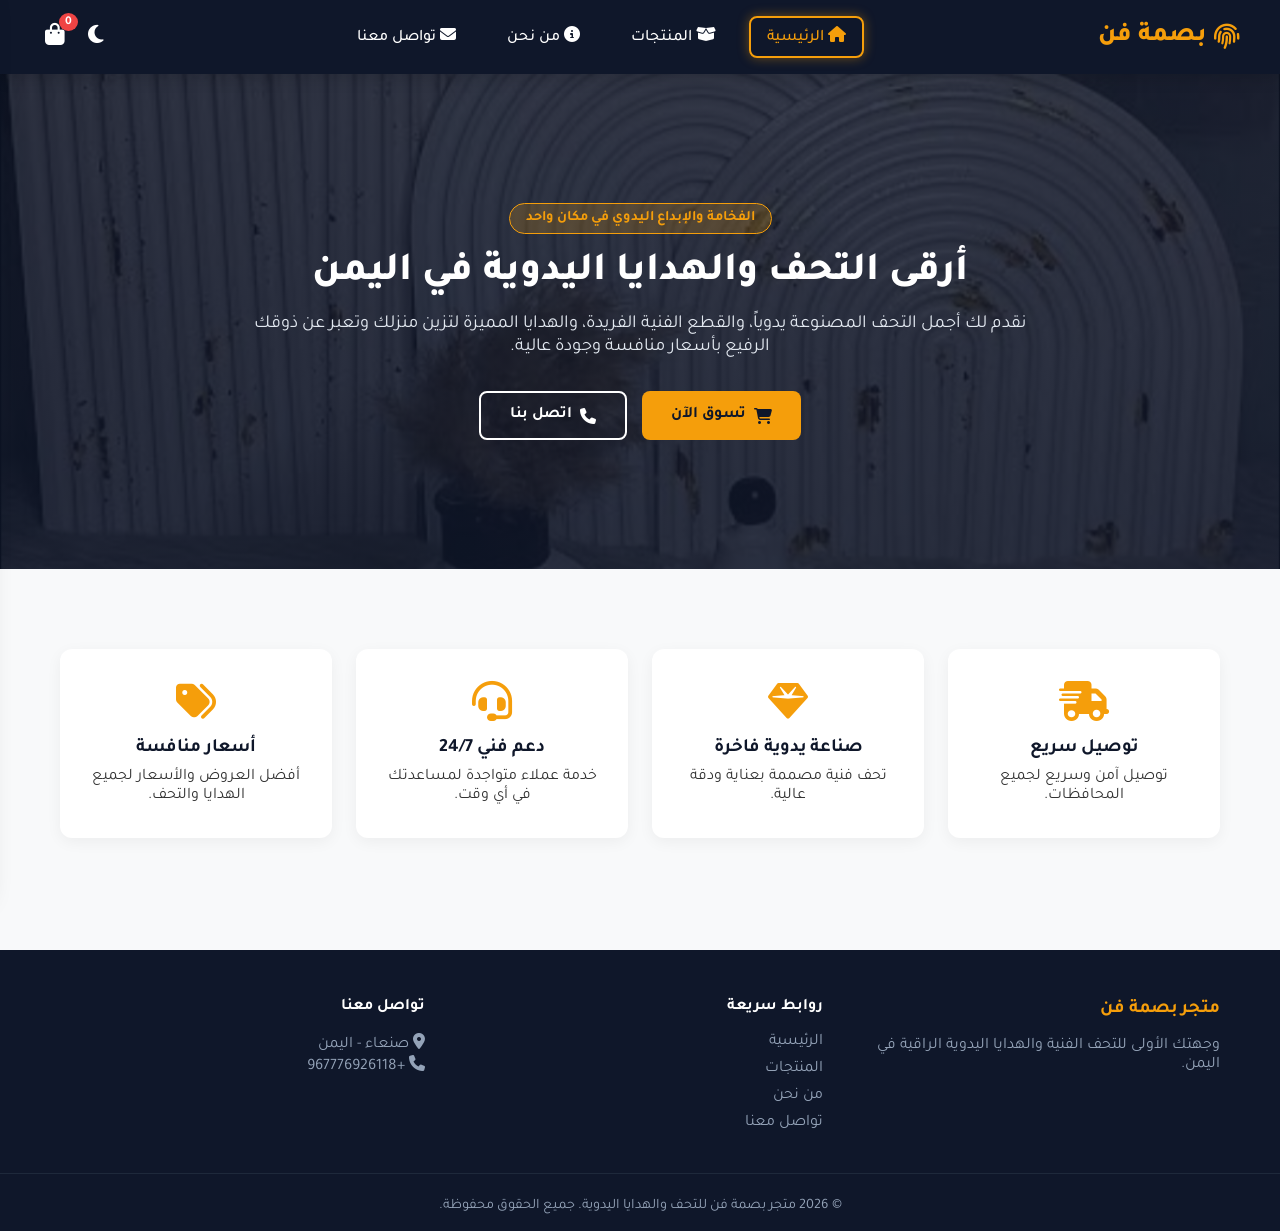
<file: index.html>
<!DOCTYPE html>
<html lang="ar" dir="rtl">

<head>
    <meta charset="UTF-8">
    <meta name="viewport" content="width=device-width, initial-scale=1.0">
    <title>متجر بصمة فن للتحف والهدايا اليدوية</title>
    <!-- FontAwesome Icons -->
    <link rel="stylesheet" href="https://cdnjs.cloudflare.com/ajax/libs/font-awesome/6.4.0/css/all.min.css">
    <!-- Google Fonts -->
    <link href="https://fonts.googleapis.com/css2?family=Tajawal:wght@400;500;700;800&display=swap" rel="stylesheet">
    <link rel="stylesheet" href="css/style.css">
    <style>
        /* تخصيص خلفية قسم الواجهة مع إمكانية وضع صورة */
        .hero-section {
            background: linear-gradient(rgba(15, 23, 42, 0.8), rgba(15, 23, 42, 0.85)), url('images/arch-decor.jpg');
            background-size: cover;
            background-position: center;
            position: relative;
            padding: 80px 20px;
            text-align: center;
            color: #fff;
        }
    </style>
</head>

<body>

    <!-- Header & Nav -->
    <header class="main-header">
        <div class="container header-container">
            <h1 class="logo">
                <a href="index.html"><i class="fa-solid fa-fingerprint"></i> بصمة فن</a>
            </h1>

            <nav class="nav-links" id="nav-menu">
                <a href="index.html" class="active"><i class="fa-solid fa-house"></i> الرئيسية</a>
                <a href="pages/products.html"><i class="fa-solid fa-box-open"></i> المنتجات</a>
                <a href="pages/about.html"><i class="fa-solid fa-circle-info"></i> من نحن</a>
                <a href="pages/contact.html"><i class="fa-solid fa-envelope"></i> تواصل معنا</a>
            </nav>

            <div class="header-actions">
                <button id="theme-toggle" class="btn-toggle" title="تغيير المظهر">
                    <i class="fa-solid fa-moon"></i>
                </button>
                <div class="cart-icon-wrapper" onclick="toggleCart()">
                    <i class="fa-solid fa-bag-shopping"></i>
                    <span id="cart-count">0</span>
                </div>
                <button class="mobile-menu-btn" onclick="toggleMenu()">
                    <i class="fa-solid fa-bars"></i>
                </button>
            </div>
        </div>
    </header>

    <!-- Hero Section -->
    <section class="hero-section">
        <div class="hero-content">
            <span class="badge">الفخامة والإبداع اليدوي في مكان واحد</span>
            <h2>أرقى التحف والهدايا اليدوية في اليمن</h2>
            <p>نقدم لك أجمل التحف المصنوعة يدوياً، والقطع الفنية الفريدة، والهدايا المميزة لتزين منزلك وتعبر عن ذوقك
                الرفيع بأسعار منافسة وجودة عالية.</p>
            <div class="hero-btns">
                <a href="pages/products.html" class="cta-btn primary"><i class="fa-solid fa-cart-shopping"></i> تسوق
                    الآن</a>
                <a href="pages/contact.html" class="cta-btn secondary"><i class="fa-solid fa-phone"></i> اتصل بنا</a>
            </div>
        </div>
    </section>

    <!-- Features Section -->
    <main class="container">
        <section class="features" style="margin-top: 4rem; margin-bottom: 4rem;">
            <article class="feature-card">
                <i class="fa-solid fa-truck-fast"></i>
                <h3>توصيل سريع</h3>
                <p>توصيل آمن وسريع لجميع المحافظات.</p>
            </article>
            <article class="feature-card">
                <i class="fa-solid fa-gem"></i>
                <h3>صناعة يدوية فاخرة</h3>
                <p>تحف فنية مصممة بعناية ودقة عالية.</p>
            </article>
            <article class="feature-card">
                <i class="fa-solid fa-headset"></i>
                <h3>دعم فني 24/7</h3>
                <p>خدمة عملاء متواجدة لمساعدتك في أي وقت.</p>
            </article>
            <article class="feature-card">
                <i class="fa-solid fa-tags"></i>
                <h3>أسعار منافسة</h3>
                <p>أفضل العروض والأسعار لجميع الهدايا والتحف.</p>
            </article>
        </section>
    </main>

    <!-- Cart Sidebar Overlay & Drawer -->
    <div class="cart-overlay" id="cart-overlay" onclick="toggleCart()"></div>
    <aside class="cart-drawer" id="cart-drawer">
        <div class="cart-header">
            <h3><i class="fa-solid fa-cart-shopping"></i> سلة التسوق</h3>
            <button class="close-cart" onclick="toggleCart()"><i class="fa-solid fa-xmark"></i></button>
        </div>
        <div class="cart-body" id="cart-items-container">
            <!-- عناصر السلة تُضاف ديناميكياً -->
        </div>
        <div class="cart-footer">
            <div class="cart-total-price">
                <span>الإجمالي:</span>
                <span id="cart-total-amount">0 ريال</span>
            </div>
            <button class="btn-whatsapp-checkout" onclick="sendOrderWhatsApp()">
                <i class="fa-brands fa-whatsapp"></i> إتمام الطلب عبر الواتساب
            </button>
        </div>
    </aside>

    <!-- Footer -->
    <footer class="main-footer">
        <div class="container footer-content">
            <div class="footer-info">
                <h3>متجر بصمة فن</h3>
                <p>وجهتك الأولى للتحف الفنية والهدايا اليدوية الراقية في اليمن.</p>
            </div>
            <div class="footer-links">
                <h4>روابط سريعة</h4>
                <a href="index.html">الرئيسية</a>
                <a href="pages/products.html">المنتجات</a>
                <a href="pages/about.html">من نحن</a>
                <a href="pages/contact.html">تواصل معنا</a>
            </div>
            <div class="footer-contact">
                <h4>تواصل معنا</h4>
                <p><i class="fa-solid fa-location-dot"></i> صنعاء - اليمن</p>
                <p><i class="fa-solid fa-phone"></i> +967776926118</p>
            </div>
        </div>
        <div class="footer-bottom">
            <p>&copy; 2026 متجر بصمة فن للتحف والهدايا اليدوية. جميع الحقوق محفوظة.</p>
        </div>
    </footer>

    <script src="js/main.js"></script>
</body>

</html>
</file>
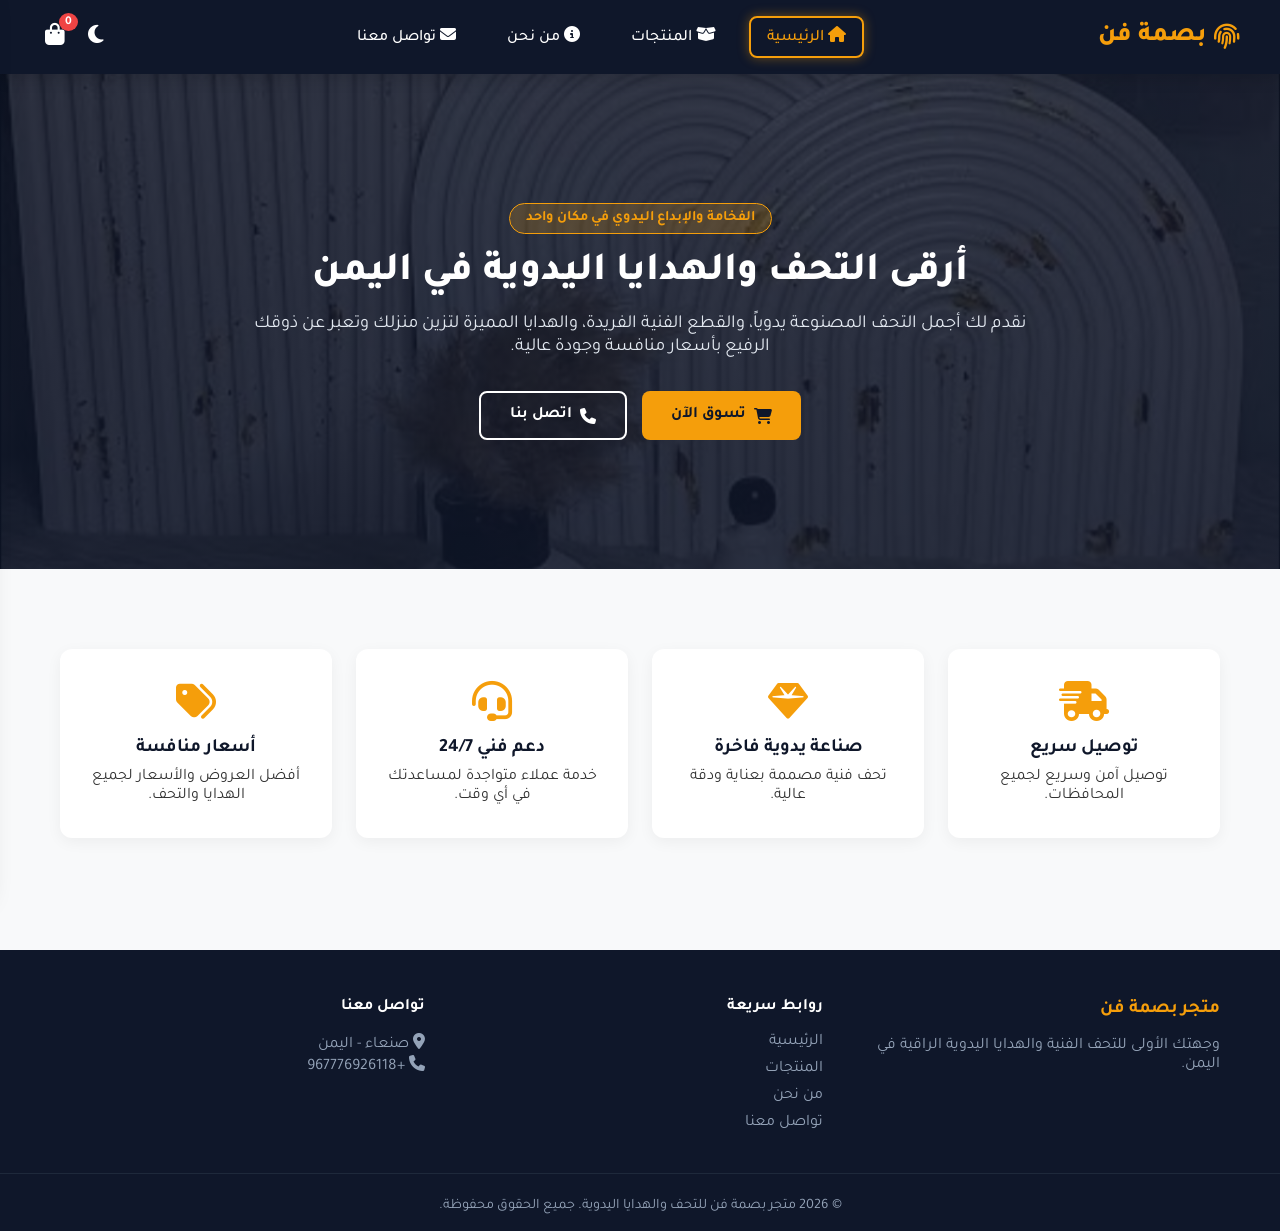
<file: admin.html>
<!DOCTYPE html>
<html lang="ar" dir="rtl">

<head>
    <script>
        // تحديد كلمة المرور الخاصة بالتاجر فقط
        const secretPassword = "123456"; // ضع كلمة المرور التي تريدها هنا

        const userInput = prompt("يرجى إدخال كلمة المرور للوصول إلى لوحة التحكم:");

        if (userInput !== secretPassword) {
            alert("كلمة المرور غير صحيحة! لا يمكنك الوصول للوحة التحكم.");
            window.location.href = "index.html"; // إعادة توجيهه للرئيسية
        }
    </script>
    <meta charset="UTF-8">
    <meta name="viewport" content="width=device-width, initial-scale=1.0">
    <title>لوحة التحكم - متجر أحمد الشوافي</title>
    <link rel="stylesheet" href="css/style.css"> <!-- اربطه بملف التصميم الخاص بك -->
    <link rel="stylesheet" href="https://cdnjs.cloudflare.com/ajax/libs/font-awesome/6.4.0/css/all.min.css">
    <style>
        body {
            background-color: #f4f6f8;
            font-family: Tahoma, sans-serif;
            padding: 20px;
        }

        .admin-container {
            max-width: 600px;
            margin: 40px auto;
            background: #fff;
            padding: 30px;
            border-radius: 12px;
            box-shadow: 0 4px 15px rgba(0, 0, 0, 0.05);
        }

        h2 {
            text-align: center;
            color: #333;
            margin-bottom: 25px;
        }

        .form-group {
            margin-bottom: 15px;
        }

        .form-group label {
            display: block;
            margin-bottom: 5px;
            font-weight: bold;
            color: #555;
        }

        .form-group input {
            width: 100%;
            padding: 10px;
            border: 1px solid #ddd;
            border-radius: 6px;
            box-sizing: border-box;
        }

        .btn-add {
            background: #25d366;
            color: white;
            border: none;
            padding: 12px;
            width: 100%;
            border-radius: 6px;
            font-size: 16px;
            cursor: pointer;
            font-weight: bold;
        }

        .btn-add:hover {
            background: #1ebe5d;
        }

        .back-link {
            display: block;
            text-align: center;
            margin-top: 20px;
            color: #007bff;
            text-decoration: none;
        }
    </style>
</head>

<body>

    <div class="admin-container">
        <h2><i class="fa-solid fa-gauge"></i> لوحة تحكم إضافة المنتجات</h2>

        <form id="addProductForm">
            <div class="form-group">
                <label>اسم المنتج:</label>
                <input type="text" id="prodName" required placeholder="مثال: نجف كريستال جديد">
            </div>

            <div class="form-group">
                <label>السعر (بالريال):</label>
                <input type="number" id="prodPrice" required placeholder="مثال: 15000">
            </div>

            <div class="form-group">
                <label>اسم أو مسار الصورة:</label>
                <input type="text" id="prodImage" required placeholder="images/chand1.jpg">
            </div>

            <button type="submit" class="btn-add"><i class="fa-solid fa-plus"></i> إضافة المنتج للمتجر</button>
        </form>

        <a href="index.html" class="back-link"><i class="fa-solid fa-arrow-right"></i> العودة إلى المتجر الرئيسي</a>

        <!-- مربع عرض المنتجات المضافة مع زر الحذف -->
        <div style="margin-top: 25px; padding: 15px; background: #f8f9fa; border-radius: 8px; border: 1px solid #ddd;">
            <h3 style="margin-bottom: 12px; color: #333;">المنتجات المضافة حالياً:</h3>
            <div id="admin-products-list"></div>
        </div>


    </div>

    <script>
        document.getElementById('addProductForm').addEventListener('submit', function (e) {
            e.preventDefault();

            const name = document.getElementById('prodName').value;
            const price = Number(document.getElementById('prodPrice').value);
            const image = document.getElementById('prodImage').value;

            // جلب المنتجات المخزنة مسبقاً أو البدء بمصفوفة فارغة
            let customProducts = JSON.parse(localStorage.getItem('custom_products')) || [];

            const newProduct = {
                id: Date.now(), // رقم فريد يعتمد على الوقت الحالي
                name: name,
                price: price,
                image: image
            };

            customProducts.push(newProduct);
            localStorage.setItem('custom_products', JSON.stringify(customProducts));

            alert('تمت إضافة المنتج بنجاح إلى المتجر!');
            document.getElementById('addProductForm').reset();
        });

        // كود إضافة المنتج إلى المتجر
        document.getElementById('addProductForm').addEventListener('submit', function (e) {
            e.preventDefault();

            const name = document.getElementById('productName').value;
            const price = document.getElementById('productPrice').value;
            const image = document.getElementById('productImage').value;

            const newProduct = {
                id: Date.now().toString(),
                name: name,
                price: Number(price),
                image: image
            };

            let customProducts = JSON.parse(localStorage.getItem('customProducts'))
                || JSON.parse(localStorage.getItem('custom_products'))
                || [];

            customProducts.push(newProduct);

            // حفظ المنتج بالاسمين لمنع أي تعارض
            localStorage.setItem('customProducts', JSON.stringify(customProducts));
            localStorage.setItem('custom_products', JSON.stringify(customProducts));

            alert('تمت إضافة المنتج بنجاح إلى المتجر!');
            this.reset();
            loadAdminProducts(); // تحديث القائمة فوراً
        });

        // دالة عرض المنتجات المضافة في لوحة التحكم مع زر الحذف

        function loadAdminProducts() {
            const adminContainer = document.getElementById('admin-products-list');
            if (!adminContainer) return;

            const customProducts = JSON.parse(localStorage.getItem('customProducts'))
                || JSON.parse(localStorage.getItem('custom_products'))
                || [];
            adminContainer.innerHTML = '';

            if (customProducts.length === 0) {
                adminContainer.innerHTML = '<p style="color:#666; text-align:center; padding:10px;">لا توجد منتجات مضافة حالياً.</p>';
                return;
            }

            customProducts.forEach((product, index) => {
                const item = document.createElement('div');
                item.style.cssText = 'display:flex; justify-content:space-between; align-items:center; padding:12px; border-bottom:1px solid #eee; margin-bottom:8px; background:#ffffff; border-radius:6px;';
                item.innerHTML = `
                <div>
                    <strong>${product.name}</strong> - <span style="color:#25d366; font-weight:bold;">${Number(product.price).toLocaleString()} ريال</span>
                </div>
                <button onclick="deleteProduct(${index})" style="background:#ef4444; color:white; border:none; padding:6px 14px; cursor:pointer; border-radius:4px; font-weight:bold;">
                    حذف المنتج
                </button>
            `;
                adminContainer.appendChild(item);
            });
        }
        // دالة حذف المنتج
        function deleteProduct(index) {
            if (confirm('هل أنت تأكد من حذف هذا المنتج من المتجر؟')) {
                let customProducts = JSON.parse(localStorage.getItem('customProducts'))
                    || JSON.parse(localStorage.getItem('custom_products'))
                    || [];

                customProducts.splice(index, 1);

                localStorage.setItem('customProducts', JSON.stringify(customProducts));
                localStorage.setItem('custom_products', JSON.stringify(customProducts));

                loadAdminProducts();
                alert('تم حذف المنتج بنجاح!');
            }
        }

        // تشغيل العرض عند التحميل
        document.addEventListener('DOMContentLoaded', loadAdminProducts);
        // دالة عرض المنتجات في لوحة التحكم مع زر الحذف
        function loadAdminProducts() {
            const adminContainer = document.getElementById('admin-products-list');
            if (!adminContainer) return;

            const customProducts = JSON.parse(localStorage.getItem('customProducts'))
                || JSON.parse(localStorage.getItem('custom_products'))
                || [];
            adminContainer.innerHTML = '';

            if (customProducts.length === 0) {
                adminContainer.innerHTML = '<p style="color:#666; text-align:center; padding:10px;">لا توجد منتجات مضافة حالياً.</p>';
                return;
            }

            customProducts.forEach((product, index) => {
                const item = document.createElement('div');
                item.style.cssText = 'display:flex; justify-content:space-between; align-items:center; padding:12px; border-bottom:1px solid #eee; margin-bottom:8px; background:#ffffff; border-radius:6px;';
                item.innerHTML = `
            <div>
                <strong>${product.name}</strong> - <span style="color:#25d366; font-weight:bold;">${Number(product.price).toLocaleString()} ريال</span>
            </div>
            <button onclick="deleteProduct(${index})" style="background:#ef4444; color:white; border:none; padding:6px 14px; cursor:pointer; border-radius:4px; font-weight:bold;">
                حذف المنتج
            </button>
        `;
                adminContainer.appendChild(item);
            });
        }

        // دالة حذف المنتج من المتجر
        function deleteProduct(index) {
            if (confirm('هل أنت تأكد من حذف هذا المنتج من المتجر؟')) {
                let customProducts = JSON.parse(localStorage.getItem('customProducts'))
                    || JSON.parse(localStorage.getItem('custom_products'))
                    || [];

                customProducts.splice(index, 1);

                localStorage.setItem('customProducts', JSON.stringify(customProducts));
                localStorage.setItem('custom_products', JSON.stringify(customProducts));

                loadAdminProducts();
                alert('تم حذف المنتج بنجاح!');
            }
        }

        // تشغيل العرض تلقائياً عند فتح الصفحة
        document.addEventListener('DOMContentLoaded', loadAdminProducts);
    </script>

</body>

</html>
</script>

</body>

</html>
</file>
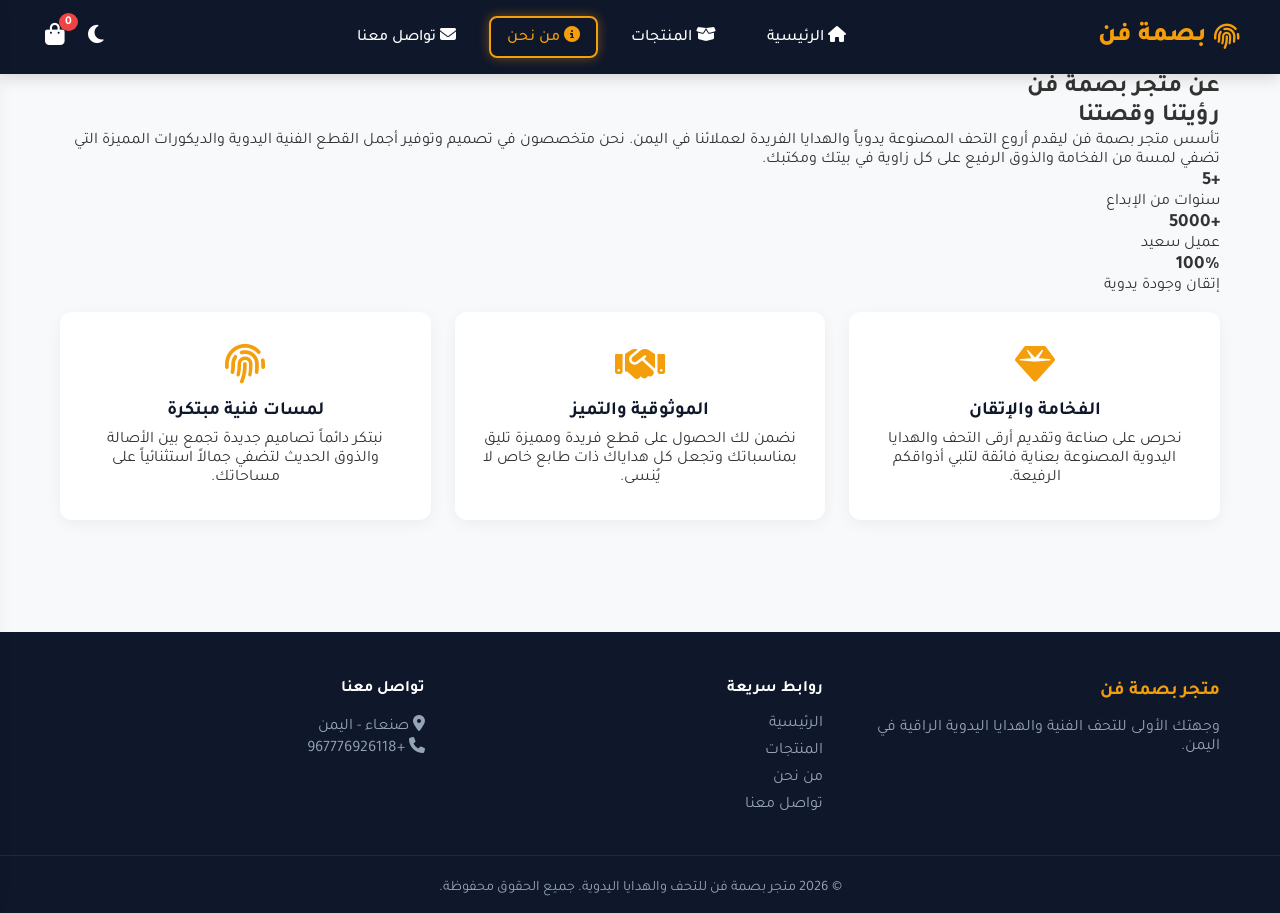
<file: pages/about.html>
<!DOCTYPE html>
<html lang="ar" dir="rtl">

<head>
    <meta charset="UTF-8">
    <meta name="viewport" content="width=device-width, initial-scale=1.0">
    <title>من نحن - متجر بصمة فن</title>
    <!-- FontAwesome Icons -->
    <link rel="stylesheet" href="https://cdnjs.cloudflare.com/ajax/libs/font-awesome/6.4.0/css/all.min.css">
    <!-- Google Fonts -->
    <link href="https://fonts.googleapis.com/css2?family=Tajawal:wght@400;500;700;800&display=swap" rel="stylesheet">
    <link rel="stylesheet" href="../css/style.css">
</head>

<body>

    <!-- Header & Nav -->
    <header class="main-header">
        <div class="container header-container">
            <h1 class="logo">
                <a href="../index.html"><i class="fa-solid fa-fingerprint"></i> بصمة فن</a>
            </h1>

            <nav class="nav-links" id="nav-menu">
                <a href="../index.html"><i class="fa-solid fa-house"></i> الرئيسية</a>
                <a href="products.html"><i class="fa-solid fa-box-open"></i> المنتجات</a>
                <a href="about.html" class="active"><i class="fa-solid fa-circle-info"></i> من نحن</a>
                <a href="contact.html"><i class="fa-solid fa-envelope"></i> تواصل معنا</a>
            </nav>

            <div class="header-actions">
                <button id="theme-toggle" class="btn-toggle" title="تغيير المظهر">
                    <i class="fa-solid fa-moon"></i>
                </button>
                <div class="cart-icon-wrapper" onclick="toggleCart()">
                    <i class="fa-solid fa-bag-shopping"></i>
                    <span id="cart-count">0</span>
                </div>
                <button class="mobile-menu-btn" onclick="toggleMenu()">
                    <i class="fa-solid fa-bars"></i>
                </button>
            </div>
        </div>
    </header>

    <main class="container">
        <h2 class="page-title">عن متجر بصمة فن</h2>

        <section class="about-section about-text-card">
            <h2>رؤيتنا وقصتنا</h2>
            <p>تأسس متجر بصمة فن ليقدم أروع التحف المصنوعة يدوياً والهدايا الفريدة لعملائنا في اليمن. نحن متخصصون في
                تصميم وتوفير أجمل القطع الفنية اليدوية والديكورات المميزة التي تضفي لمسة من الفخامة والذوق الرفيع على كل
                زاوية في بيتك ومكتبك.</p>

            <div class="stats-grid">
                <article class="stat-card">
                    <h3>+5</h3>
                    <p>سنوات من الإبداع</p>
                </article>
                <article class="stat-card">
                    <h3>+5000</h3>
                    <p>عميل سعيد</p>
                </article>
                <article class="stat-card">
                    <h3>100%</h3>
                    <p>إتقان وجودة يدوية</p>
                </article>
            </div>
        </section>

        <!-- Values Section -->
        <section class="features" style="margin-bottom: 3rem;">
            <article class="feature-card">
                <i class="fa-solid fa-gem"></i>
                <h3>الفخامة والإتقان</h3>
                <p>نحرص على صناعة وتقديم أرقى التحف والهدايا اليدوية المصنوعة بعناية فائقة لتلبي أذواقكم الرفيعة.</p>
            </article>
            <article class="feature-card">
                <i class="fa-solid fa-handshake"></i>
                <h3>الموثوقية والتميز</h3>
                <p>نضمن لك الحصول على قطع فريدة ومميزة تليق بمناسباتك وتجعل كل هداياك ذات طابع خاص لا يُنسى.</p>
            </article>
            <article class="feature-card">
                <i class="fa-solid fa-fingerprint"></i>
                <h3>لمسات فنية مبتكرة</h3>
                <p>نبتكر دائماً تصاميم جديدة تجمع بين الأصالة والذوق الحديث لتضفي جمالاً استثنائياً على مساحاتك.</p>
            </article>
        </section>
    </main>

    <!-- Cart Sidebar Overlay & Drawer -->
    <div class="cart-overlay" id="cart-overlay" onclick="toggleCart()"></div>
    <aside class="cart-drawer" id="cart-drawer">
        <div class="cart-header">
            <h3><i class="fa-solid fa-cart-shopping"></i> سلة التسوق</h3>
            <button class="close-cart" onclick="toggleCart()"><i class="fa-solid fa-xmark"></i></button>
        </div>
        <div class="cart-body" id="cart-items-container">
            <!-- عناصر السلة تُضاف ديناميكياً -->
        </div>
        <div class="cart-footer">
            <div class="cart-total-price">
                <span>الإجمالي:</span>
                <span id="cart-total-amount">0 ريال</span>
            </div>
            <button class="btn-whatsapp-checkout" onclick="sendOrderWhatsApp()">
                <i class="fa-brands fa-whatsapp"></i> إتمام الطلب عبر الواتساب
            </button>
        </div>
    </aside>

    <!-- Footer -->
    <footer class="main-footer">
        <div class="container footer-content">
            <div class="footer-info">
                <h3>متجر بصمة فن</h3>
                <p>وجهتك الأولى للتحف الفنية والهدايا اليدوية الراقية في اليمن.</p>
            </div>
            <div class="footer-links">
                <h4>روابط سريعة</h4>
                <a href="../index.html">الرئيسية</a>
                <a href="products.html">المنتجات</a>
                <a href="about.html">من نحن</a>
                <a href="contact.html">تواصل معنا</a>
            </div>
            <div class="footer-contact">
                <h4>تواصل معنا</h4>
                <p><i class="fa-solid fa-location-dot"></i> صنعاء - اليمن</p>
                <p><i class="fa-solid fa-phone"></i> +967776926118</p>
            </div>
        </div>
        <div class="footer-bottom">
            <p>&copy; 2026 متجر بصمة فن للتحف والهدايا اليدوية. جميع الحقوق محفوظة.</p>
        </div>
    </footer>

    <script src="../js/main.js"></script>
</body>

</html>
</file>
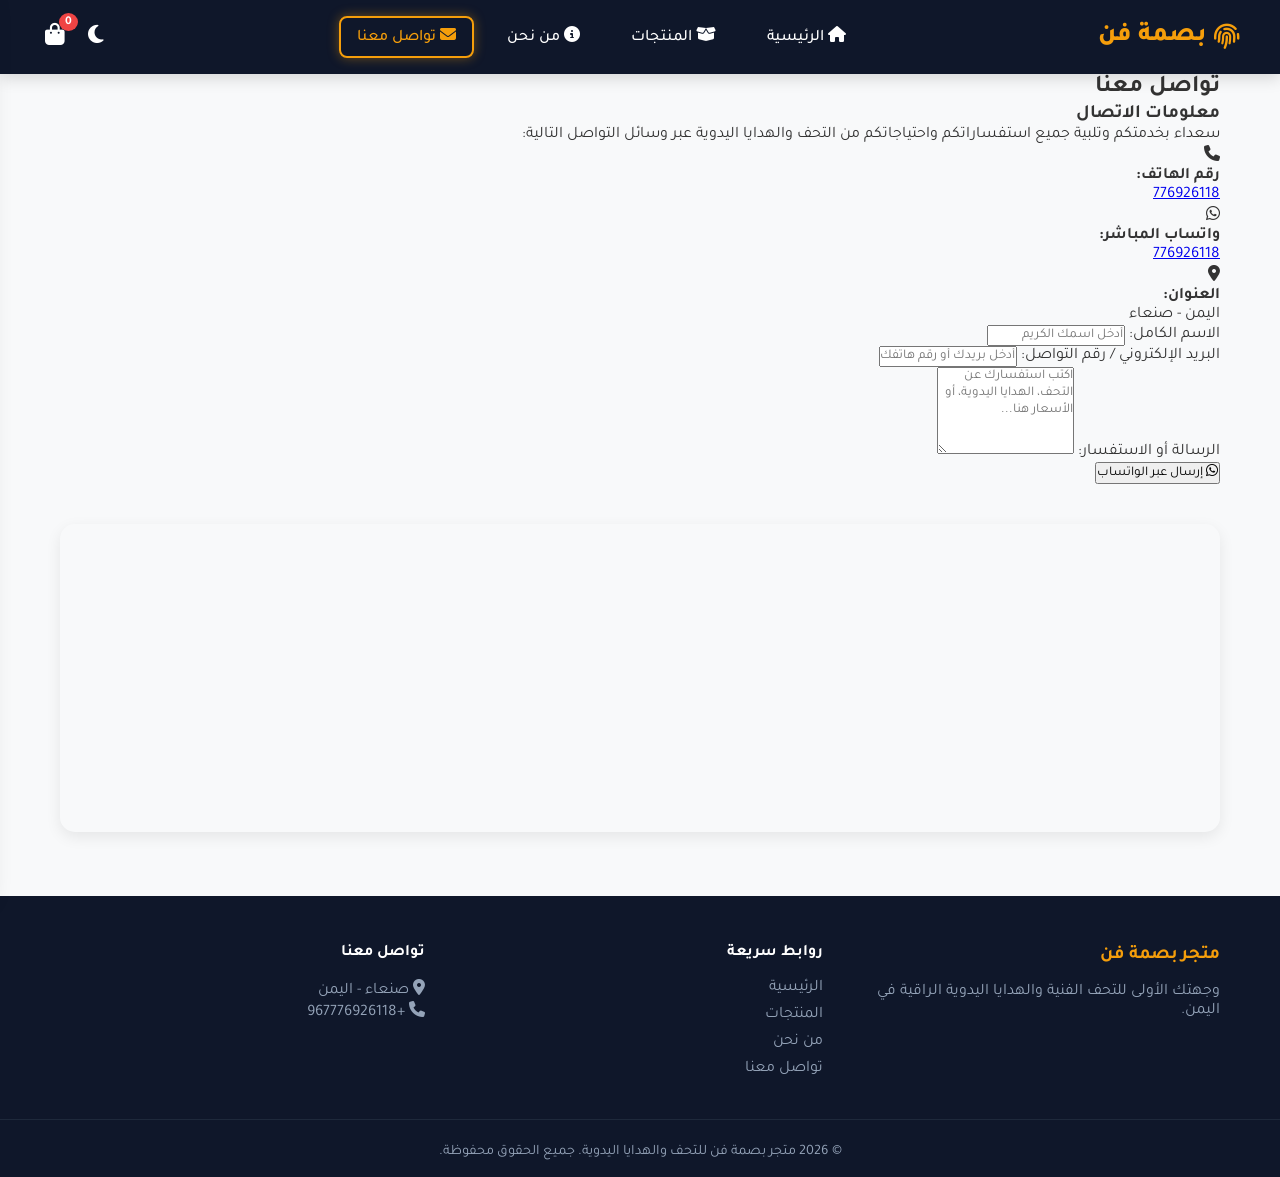
<file: pages/contact.html>
<!DOCTYPE html>
<html lang="ar" dir="rtl">

<head>
    <meta charset="UTF-8">
    <meta name="viewport" content="width=device-width, initial-scale=1.0">
    <title>تواصل معنا - متجر بصمة فن</title>
    <!-- FontAwesome Icons -->
    <link rel="stylesheet" href="https://cdnjs.cloudflare.com/ajax/libs/font-awesome/6.4.0/css/all.min.css">
    <!-- Google Fonts -->
    <link href="https://fonts.googleapis.com/css2?family=Tajawal:wght@400;500;700;800&display=swap" rel="stylesheet">
    <link rel="stylesheet" href="../css/style.css">
    <style>
        .map-container {
            margin-top: 40px;
            border-radius: 15px;
            overflow: hidden;
            box-shadow: 0 5px 15px rgba(0, 0, 0, 0.08);
        }

        .map-container iframe {
            width: 100%;
            height: 300px;
            border: 0;
        }
    </style>
</head>

<body>

    <!-- Header & Nav -->
    <header class="main-header">
        <div class="container header-container">
            <h1 class="logo">
                <a href="../index.html"><i class="fa-solid fa-fingerprint"></i> بصمة فن</a>
            </h1>

            <nav class="nav-links" id="nav-menu">
                <a href="../index.html"><i class="fa-solid fa-house"></i> الرئيسية</a>
                <a href="products.html"><i class="fa-solid fa-box-open"></i> المنتجات</a>
                <a href="about.html"><i class="fa-solid fa-circle-info"></i> من نحن</a>
                <a href="contact.html" class="active"><i class="fa-solid fa-envelope"></i> تواصل معنا</a>
            </nav>

            <div class="header-actions">
                <button id="theme-toggle" class="btn-toggle" title="تغيير المظهر">
                    <i class="fa-solid fa-moon"></i>
                </button>
                <div class="cart-icon-wrapper" onclick="toggleCart()">
                    <i class="fa-solid fa-bag-shopping"></i>
                    <span id="cart-count">0</span>
                </div>
                <button class="mobile-menu-btn" onclick="toggleMenu()">
                    <i class="fa-solid fa-bars"></i>
                </button>
            </div>
        </div>
    </header>

    <main class="container">
        <h2 class="page-title">تواصل معنا</h2>

        <div class="contact-wrapper">
            <!-- قسم معلومات التواصل والأرقام -->
            <div class="contact-info">
                <h3>معلومات الاتصال</h3>
                <p>سعداء بخدمتكم وتلبية جميع استفساراتكم واحتياجاتكم من التحف والهدايا اليدوية عبر وسائل التواصل
                    التالية:</p>

                <div class="info-item">
                    <i class="fa-solid fa-phone"></i>
                    <div>
                        <h4>رقم الهاتف:</h4>
                        <p><a href="tel:776926118">776926118</a></p>
                    </div>
                </div>

                <div class="info-item">
                    <i class="fa-brands fa-whatsapp"></i>
                    <div>
                        <h4>واتساب المباشر:</h4>
                        <p><a href="https://wa.me/967776926118" target="_blank">776926118</a></p>
                    </div>
                </div>

                <div class="info-item">
                    <i class="fa-solid fa-location-dot"></i>
                    <div>
                        <h4>العنوان:</h4>
                        <p>اليمن - صنعاء</p>
                    </div>
                </div>
            </div>

            <!-- نموذج إرسال الرسالة -->
            <form class="contact-form" id="contactForm" onsubmit="handleContactSubmit(event)">
                <div class="input-group">
                    <label for="name">الاسم الكامل:</label>
                    <input type="text" id="name" required placeholder="أدخل اسمك الكريم">
                </div>

                <div class="input-group">
                    <label for="email">البريد الإلكتروني / رقم التواصل:</label>
                    <input type="text" id="email" required placeholder="أدخل بريدك أو رقم هاتفك">
                </div>

                <div class="input-group">
                    <label for="message">الرسالة أو الاستفسار:</label>
                    <textarea id="message" rows="5" required
                        placeholder="اكتب استفسارك عن التحف، الهدايا اليدوية، أو الأسعار هنا..."></textarea>
                </div>

                <button type="submit" class="submit-btn">
                    <i class="fa-brands fa-whatsapp"></i> إرسال عبر الواتساب
                </button>
            </form>
        </div>

        <!-- خريطة الموقع التفاعلية -->
        <div class="map-container">
            <iframe
                src="https://www.google.com/maps/embed?pb=!1m18!1m12!1m3!1d123097.43321557993!2d44.153443!3d15.355602!2m3!1f0!2f0!3f0!3m2!1i1024!2i768!4f13.1!3m3!1m2!1s0x1603db1123f135b5%3A0x334a17950f2832!2sSana&#39;a%2C%20Yemen!5e0!3m2!1sen!2s!4v1700000000000!5m2!1sen!2s"
                allowfullscreen="" loading="lazy">
            </iframe>
        </div>
    </main>

    <!-- Cart Sidebar Overlay & Drawer -->
    <div class="cart-overlay" id="cart-overlay" onclick="toggleCart()"></div>
    <aside class="cart-drawer" id="cart-drawer">
        <div class="cart-header">
            <h3><i class="fa-solid fa-cart-shopping"></i> سلة التسوق</h3>
            <button class="close-cart" onclick="toggleCart()"><i class="fa-solid fa-xmark"></i></button>
        </div>
        <div class="cart-body" id="cart-items-container">
            <!-- عناصر السلة تُضاف ديناميكياً -->
        </div>
        <div class="cart-footer">
            <div class="cart-total-price">
                <span>الإجمالي:</span>
                <span id="cart-total-amount">0 ريال</span>
            </div>
            <button class="btn-whatsapp-checkout" onclick="sendOrderWhatsApp()">
                <i class="fa-brands fa-whatsapp"></i> إتمام الطلب عبر الواتساب
            </button>
        </div>
    </aside>

    <!-- Footer -->
    <footer class="main-footer">
        <div class="container footer-content">
            <div class="footer-info">
                <h3>متجر بصمة فن</h3>
                <p>وجهتك الأولى للتحف الفنية والهدايا اليدوية الراقية في اليمن.</p>
            </div>
            <div class="footer-links">
                <h4>روابط سريعة</h4>
                <a href="../index.html">الرئيسية</a>
                <a href="products.html">المنتجات</a>
                <a href="about.html">من نحن</a>
                <a href="contact.html">تواصل معنا</a>
            </div>
            <div class="footer-contact">
                <h4>تواصل معنا</h4>
                <p><i class="fa-solid fa-location-dot"></i> صنعاء - اليمن</p>
                <p><i class="fa-solid fa-phone"></i> +967776926118</p>
            </div>
        </div>
        <div class="footer-bottom">
            <p>&copy; 2026 متجر بصمة فن للتحف والهدايا اليدوية. جميع الحقوق محفوظة.</p>
        </div>
    </footer>

    <script src="../js/main.js"></script>
    <script>
        function handleContactSubmit(event) {
            event.preventDefault();
            const name = document.getElementById('name').value;
            const contactInfo = document.getElementById('email').value;
            const message = document.getElementById('message').value;

            let fullMessage = `مرحباً، رسالة استفسار جديدة من متجر بصمة فن:\n\n`;
            fullMessage += `👤 *الاسم:* ${name}\n`;
            fullMessage += `📞 *بيانات التواصل:* ${contactInfo}\n\n`;
            fullMessage += `💬 *الرسالة:*\n${message}`;

            const encodedMessage = encodeURIComponent(fullMessage);
            const whatsappURL = `https://wa.me/967776926118?text=${encodedMessage}`;

            window.open(whatsappURL, '_blank');
        }
    </script>
</body>

</html>
</file>
<file: css/style.css>
/* Reset & Base Styles */
* {
    margin: 0;
    padding: 0;
    box-sizing: border-box;
    font-family: 'Tajawal', 'Segoe UI', Tahoma, Geneva, Verdana, sans-serif;
}

body {
    background-color: #f8f9fa;
    color: #333;
    transition: background-color 0.3s, color 0.3s;
    direction: rtl;
    overflow-x: hidden;
}

/* Dark Theme */
body.dark-theme {
    background-color: #121212;
    color: #f1f1f1;
}

body.dark-theme .main-header,
body.dark-theme .main-footer,
body.dark-theme .product-card,
body.dark-theme .feature-card,
body.dark-theme .stat-card,
body.dark-theme .contact-form,
body.dark-theme .cart-drawer {
    background-color: #1e1e1e;
    color: #fff;
}

body.dark-theme .product-info h3,
body.dark-theme .feature-card h3 {
    color: #fff;
}

/* Container */
.container {
    max-width: 1200px;
    margin: 0 auto;
    padding: 0 20px;
}

/* Header & Nav */
.main-header {
    background-color: #0f172a;
    color: #fff;
    position: sticky;
    top: 0;
    z-index: 1000;
    box-shadow: 0 4px 15px rgba(0, 0, 0, 0.15);
}

.header-container {
    display: flex;
    justify-content: space-between;
    align-items: center;
    padding: 1rem 0;
}

.logo a {
    color: #f59e0b;
    font-size: 1.6rem;
    font-weight: 800;
    text-decoration: none;
    display: flex;
    align-items: center;
    gap: 8px;
}

.nav-links {
    display: flex;
    gap: 15px;
}

.nav-links a {
    color: #fff;
    text-decoration: none;
    padding: 8px 16px;
    border-radius: 8px;
    border: 2px solid transparent;
    transition: all 0.3s ease;
    font-weight: 500;
}

.nav-links a:hover,
.nav-links a.active {
    color: #f59e0b;
    border-color: #f59e0b;
    box-shadow: 0 0 12px rgba(245, 158, 11, 0.4);
}

/* Header Actions */
.header-actions {
    display: flex;
    align-items: center;
    gap: 18px;
}

.btn-toggle {
    background: none;
    border: none;
    color: #fff;
    font-size: 1.3rem;
    cursor: pointer;
    transition: color 0.3s;
}

.btn-toggle:hover {
    color: #f59e0b;
}

.cart-icon-wrapper {
    position: relative;
    font-size: 1.4rem;
    color: #fff;
    cursor: pointer;
    padding: 5px;
    transition: color 0.3s;
}

.cart-icon-wrapper:hover {
    color: #f59e0b;
}

#cart-count {
    position: absolute;
    top: -5px;
    right: -8px;
    background-color: #ef4444;
    color: white;
    font-size: 0.75rem;
    font-weight: bold;
    border-radius: 50%;
    padding: 2px 6px;
    min-width: 18px;
    text-align: center;
}

.mobile-menu-btn {
    display: none;
    background: none;
    border: none;
    color: #fff;
    font-size: 1.4rem;
    cursor: pointer;
}

/* Hero Section */
.hero-section {
    min-height: 55vh;
    background: linear-gradient(rgba(15, 23, 42, 0.75), rgba(15, 23, 42, 0.75)), url('../images/chand1.jpg') center/cover;
    display: flex;
    justify-content: center;
    align-items: center;
    text-align: center;
    color: #fff;
    padding: 3rem 1rem;
    margin-bottom: 2.5rem;
}

.hero-content {
    max-width: 800px;
    animation: fadeIn 1.2s ease-in-out;
}

.hero-content .badge {
    background: rgba(245, 158, 11, 0.2);
    color: #f59e0b;
    border: 1px solid #f59e0b;
    padding: 6px 16px;
    border-radius: 20px;
    font-size: 0.9rem;
    font-weight: bold;
    display: inline-block;
    margin-bottom: 15px;
}

.hero-content h2 {
    font-size: 2.5rem;
    font-weight: 800;
    margin-bottom: 1rem;
    line-height: 1.2;
}

.hero-content p {
    font-size: 1.15rem;
    color: #e2e8f0;
    margin-bottom: 2rem;
}

.hero-btns {
    display: flex;
    gap: 15px;
    justify-content: center;
}

.cta-btn {
    padding: 0.8rem 1.8rem;
    text-decoration: none;
    border-radius: 8px;
    font-weight: bold;
    transition: all 0.3s ease;
    display: inline-flex;
    align-items: center;
    gap: 8px;
}

.cta-btn.primary {
    background-color: #f59e0b;
    color: #0f172a;
}

.cta-btn.primary:hover {
    background-color: #d97706;
    transform: translateY(-3px);
    box-shadow: 0 8px 20px rgba(245, 158, 11, 0.4);
}

.cta-btn.secondary {
    background-color: transparent;
    color: #fff;
    border: 2px solid #fff;
}

.cta-btn.secondary:hover {
    background-color: #fff;
    color: #0f172a;
    transform: translateY(-3px);
}

/* Features Section */
.features {
    display: grid;
    grid-template-columns: repeat(auto-fit, minmax(220px, 1fr));
    gap: 1.5rem;
    padding: 1rem 0 3rem 0;
}

.feature-card {
    background: #fff;
    padding: 2rem 1.5rem;
    text-align: center;
    border-radius: 12px;
    box-shadow: 0 4px 15px rgba(0, 0, 0, 0.05);
    transition: transform 0.3s ease;
}

.feature-card:hover {
    transform: translateY(-5px);
}

.feature-card i {
    font-size: 2.5rem;
    color: #f59e0b;
    margin-bottom: 1rem;
}

.feature-card h3 {
    color: #0f172a;
    margin-bottom: 8px;
}

/* Featured Products */
.featured-products {
    padding: 2rem 0;
}

.section-title {
    text-align: center;
    margin-bottom: 2.5rem;
}

.section-title h2 {
    font-size: 2rem;
    color: #0f172a;
    position: relative;
    display: inline-block;
}

body.dark-theme .section-title h2 {
    color: #f59e0b;
}

.section-title p {
    color: #64748b;
    margin-top: 5px;
}

.products-grid {
    display: grid;
    grid-template-columns: repeat(auto-fit, minmax(240px, 1fr));
    gap: 1.8rem;
}

.product-card {
    background: #fff;
    border-radius: 12px;
    overflow: hidden;
    box-shadow: 0 4px 15px rgba(0, 0, 0, 0.08);
    display: flex;
    flex-direction: column;
    padding: 15px;
    transition: all 0.3s ease;
    border: 1px solid #f1f5f9;
}

.product-card:hover {
    transform: translateY(-7px);
    box-shadow: 0 10px 25px rgba(0, 0, 0, 0.12);
}

.product-card img {
    width: 100%;
    height: 200px;
    object-fit: cover;
    border-radius: 8px;
    margin-bottom: 12px;
}

.product-info h3 {
    font-size: 1.1rem;
    margin-bottom: 8px;
    color: #0f172a;
}

.price {
    font-weight: bold;
    color: #2563eb;
    font-size: 1.25rem;
    margin-bottom: 12px;
}

.buy-btn {
    width: 100%;
    background-color: #0f172a;
    color: #fff;
    border: none;
    padding: 0.75rem;
    border-radius: 8px;
    font-weight: bold;
    cursor: pointer;
    transition: background-color 0.3s ease;
    display: flex;
    align-items: center;
    justify-content: center;
    gap: 8px;
}

.buy-btn:hover {
    background-color: #f59e0b;
    color: #0f172a;
}

.view-more {
    text-align: center;
    margin-top: 2.5rem;
}

.btn-secondary {
    display: inline-flex;
    align-items: center;
    gap: 8px;
    padding: 10px 24px;
    border: 2px solid #0f172a;
    color: #0f172a;
    text-decoration: none;
    border-radius: 8px;
    font-weight: bold;
    transition: all 0.3s ease;
}

.btn-secondary:hover {
    background-color: #0f172a;
    color: #fff;
}

/* Cart Drawer & Overlay */
.cart-overlay {
    position: fixed;
    top: 0;
    left: 0;
    width: 100%;
    height: 100%;
    background: rgba(0, 0, 0, 0.5);
    z-index: 1050;
    display: none;
    backdrop-filter: blur(3px);
}

.cart-overlay.active {
    display: block;
}

.cart-drawer {
    position: fixed;
    top: 0;
    left: -400px;
    width: 380px;
    max-width: 85%;
    height: 100%;
    background: #fff;
    z-index: 1100;
    box-shadow: 5px 0 25px rgba(0,0,0,0.2);
    display: flex;
    flex-direction: column;
    transition: left 0.4s ease;
}

.cart-drawer.active {
    left: 0;
}

.cart-header {
    padding: 20px;
    background: #0f172a;
    color: #fff;
    display: flex;
    justify-content: space-between;
    align-items: center;
}

.close-cart {
    background: none;
    border: none;
    color: #fff;
    font-size: 1.3rem;
    cursor: pointer;
}

.cart-body {
    flex: 1;
    padding: 20px;
    overflow-y: auto;
}

.cart-item {
    display: flex;
    justify-content: space-between;
    align-items: center;
    padding: 12px 0;
    border-bottom: 1px solid #e2e8f0;
}

.cart-item-details h4 {
    font-size: 0.95rem;
    margin-bottom: 4px;
}

.cart-item-details p {
    color: #16a34a;
    font-weight: bold;
    font-size: 0.9rem;
}

.cart-footer {
    padding: 20px;
    border-top: 2px solid #e2e8f0;
    background: #f8fafc;
}

body.dark-theme .cart-footer {
    background: #181818;
    border-color: #333;
}

.cart-total-price {
    display: flex;
    justify-content: space-between;
    font-size: 1.2rem;
    font-weight: bold;
    margin-bottom: 15px;
}

.btn-whatsapp-checkout {
    width: 100%;
    background-color: #25D366;
    color: white;
    border: none;
    padding: 12px;
    border-radius: 8px;
    font-size: 1.05rem;
    font-weight: bold;
    cursor: pointer;
    display: flex;
    align-items: center;
    justify-content: center;
    gap: 10px;
    transition: background 0.3s ease;
}

.btn-whatsapp-checkout:hover {
    background-color: #1ebc57;
}

/* Footer */
.main-footer {
    background-color: #0f172a;
    color: #94a3b8;
    padding: 3rem 0 1rem 0;
    margin-top: 4rem;
}

.footer-content {
    display: grid;
    grid-template-columns: repeat(auto-fit, minmax(220px, 1fr));
    gap: 2rem;
    margin-bottom: 2rem;
}

.footer-info h3 {
    color: #f59e0b;
    margin-bottom: 1rem;
}

.footer-links h4, .footer-contact h4 {
    color: #fff;
    margin-bottom: 1rem;
}

.footer-links a {
    display: block;
    color: #94a3b8;
    text-decoration: none;
    margin-bottom: 8px;
    transition: color 0.3s;
}

.footer-links a:hover {
    color: #f59e0b;
}

.footer-bottom {
    text-align: center;
    padding-top: 1.5rem;
    border-top: 1px solid #1e293b;
    font-size: 0.9rem;
}

/* Animations */
@keyframes fadeIn {
    from { opacity: 0; transform: translateY(15px); }
    to { opacity: 1; transform: translateY(0); }
}

/* Responsiveness */
@media (max-width: 768px) {
    .nav-links {
        display: none;
        position: absolute;
        top: 100%;
        right: 0;
        left: 0;
        background: #0f172a;
        flex-direction: column;
        padding: 15px;
        box-shadow: 0 10px 15px rgba(0,0,0,0.2);
    }

    .nav-links.show {
        display: flex;
    }

    .mobile-menu-btn {
        display: block;
    }

    .hero-content h2 {
        font-size: 1.8rem;
    }
}
</file>
